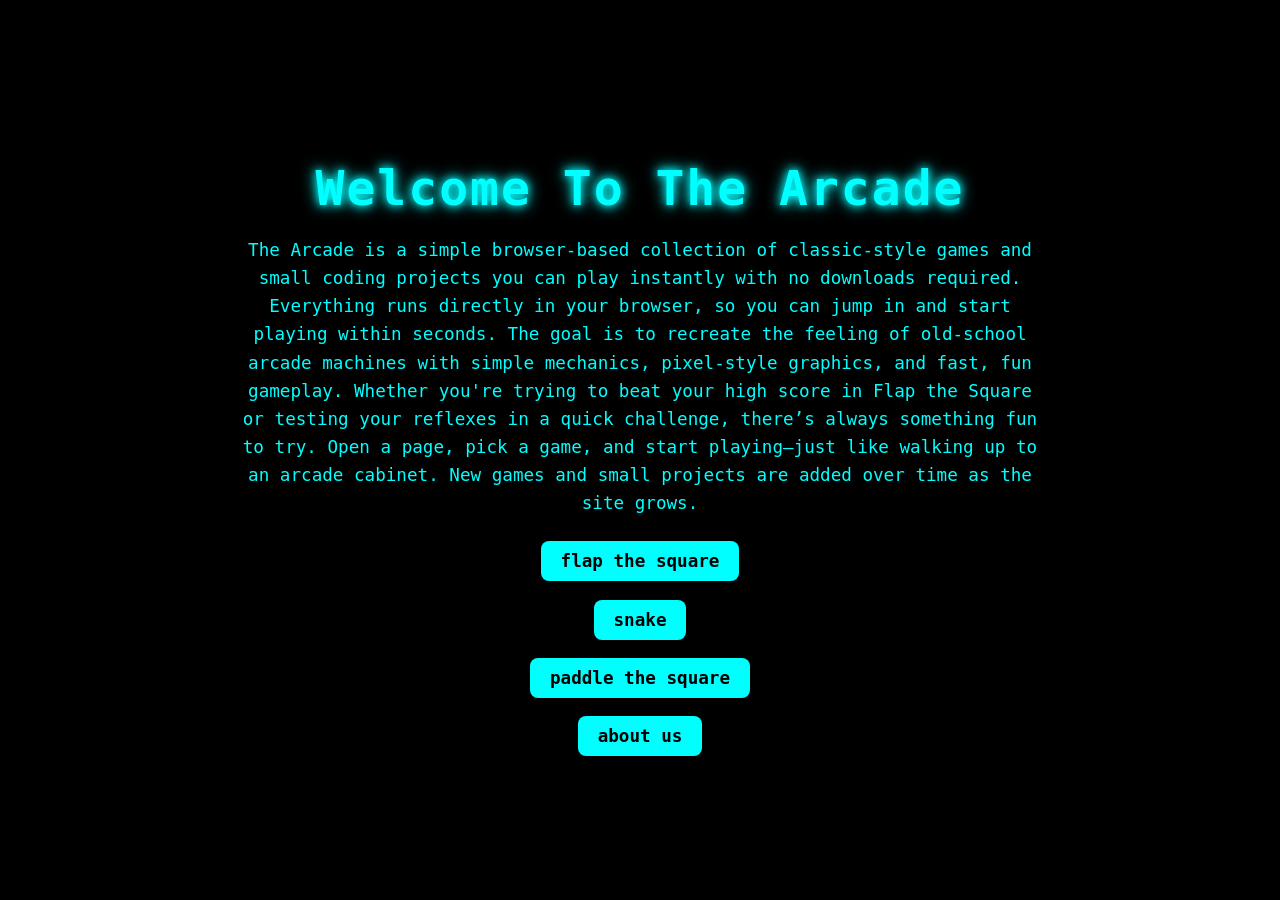
<file: index.html>
<!DOCTYPE html>
<html>
<head>
   <link rel="stylesheet" href="style.css">
    <meta charset="utf-8">
    <title>Welcome to The Arcade</title>
</head>
<body>
    <h1>Welcome To The Arcade</h1>
    <p> 
The Arcade is a simple browser-based collection of classic-style games and small coding projects you can play instantly with no downloads required. Everything runs directly in your browser, so you can jump in and start playing within seconds.

The goal is to recreate the feeling of old-school arcade machines with simple mechanics, pixel-style graphics, and fast, fun gameplay. Whether you're trying to beat your high score in Flap the Square or testing your reflexes in a quick challenge, there’s always something fun to try.

Open a page, pick a game, and start playing—just like walking up to an arcade cabinet. New games and small projects are added over time as the site grows.</p>
   <p> <a href="flap the square.html">flap the square</a> </p>
   <p><a href="snake.html">snake</a> </p>
   <p><a href="paddlethesquaregame.html">paddle the square</a> </p>
   <p><a href="about.html">about us</a> </p>
</body>
</html>
</file>
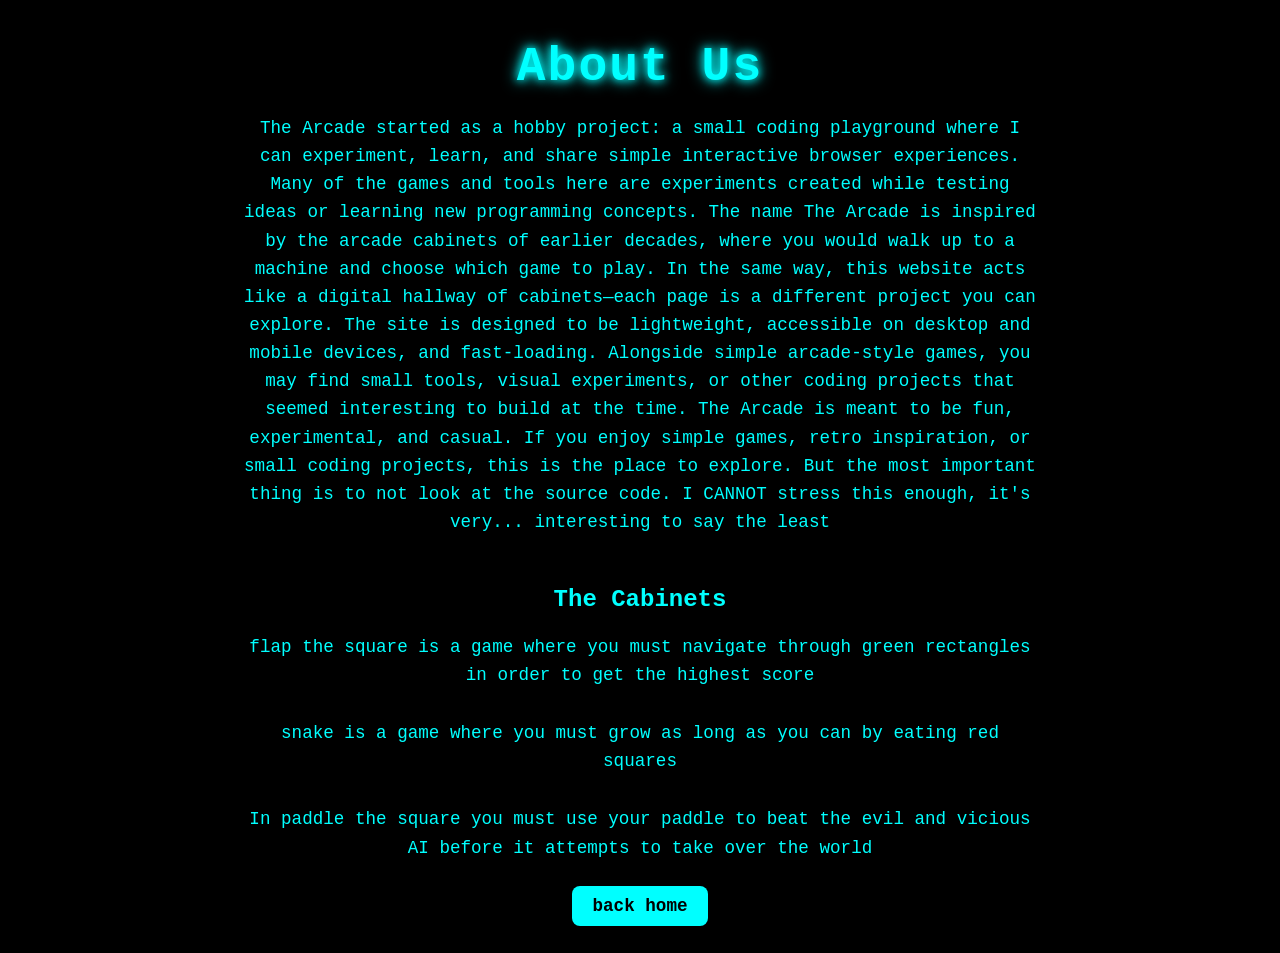
<file: about.html>
<!DOCTYPE html>
<html>
<head>
<script async src="https://pagead2.googlesyndication.com/pagead/js/adsbygoogle.js?client=ca-pub-5912538942178811"
     crossorigin="anonymous"></script>
    <link rel="stylesheet" href="style.css">
    <meta charset="utf-8">
    <title>About Us</title>
</head>
<body>
    <h1>About Us</h1>
    <p> 
The Arcade started as a hobby project: a small coding playground where I can experiment, learn, and share simple interactive browser experiences. Many of the games and tools here are experiments created while testing ideas or learning new programming concepts.

The name The Arcade is inspired by the arcade cabinets of earlier decades, where you would walk up to a machine and choose which game to play. In the same way, this website acts like a digital hallway of cabinets—each page is a different project you can explore.

The site is designed to be lightweight, accessible on desktop and mobile devices, and fast-loading. Alongside simple arcade-style games, you may find small tools, visual experiments, or other coding projects that seemed interesting to build at the time.

The Arcade is meant to be fun, experimental, and casual. If you enjoy simple games, retro inspiration, or small coding projects, this is the place to explore.
But the most important thing is to not look at the source code. I CANNOT stress this enough, it's very... interesting to say the least </p>
   <h2>The Cabinets</h2>
   <p>flap the square is a game where you must navigate through green rectangles in order to get the highest score</p>
   <p>snake is a game where you must grow as long as you can by eating red squares</p>
   <p>In paddle the square you must use your paddle to beat the evil and vicious AI before it attempts to take over the world</p>
   <p> <a href="index.html">back home</a> </p>
</body>
</html>
</file>
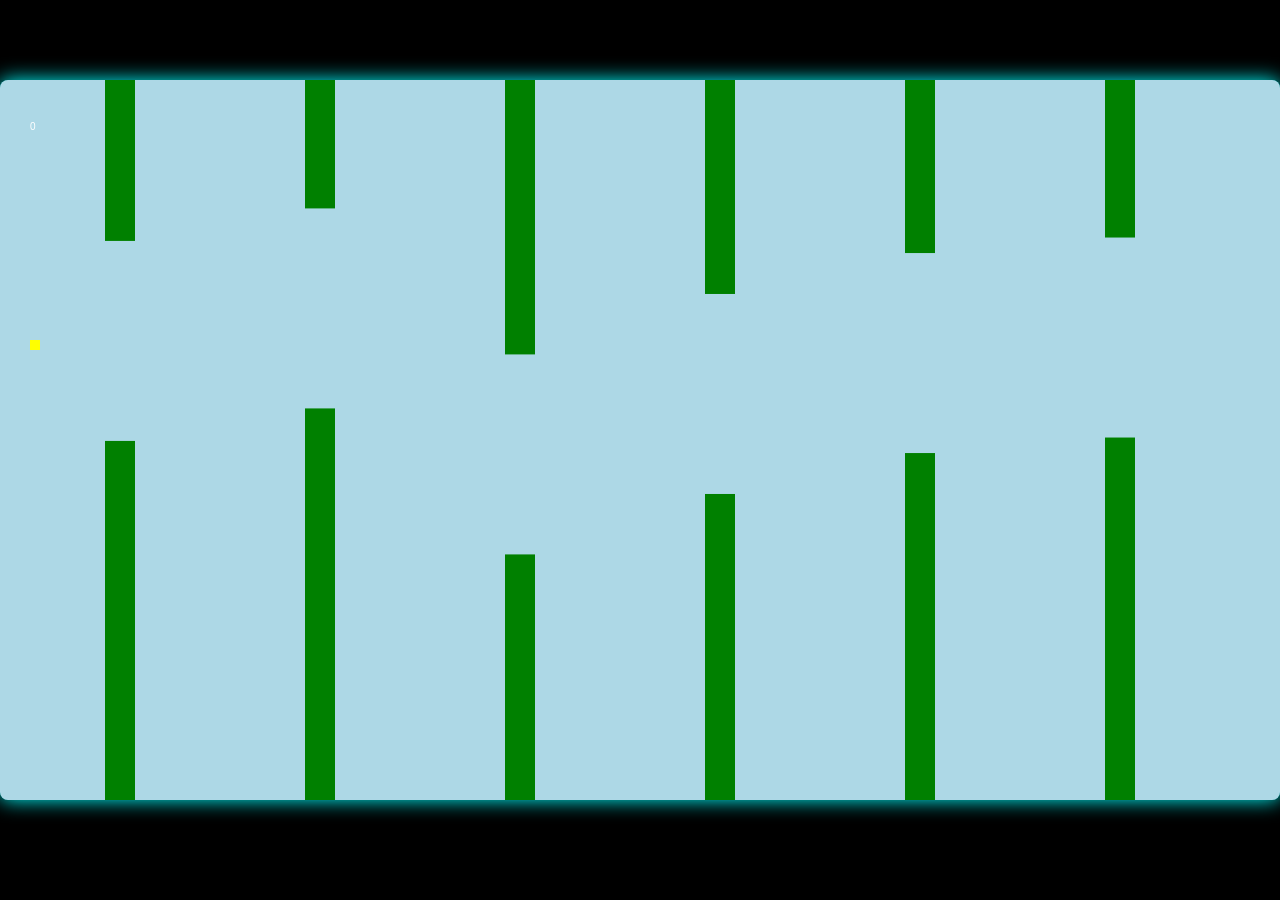
<file: flap the square.html>
<!DOCTYPE html>
<html>
<head>
<script async src="https://pagead2.googlesyndication.com/pagead/js/adsbygoogle.js?client=ca-pub-5912538942178811"
     crossorigin="anonymous"></script>
<link rel="stylesheet" href="style.css">
<title>Flap The Square</title>
</head>
<body>


<canvas id="screen" width="1280" height="720" style="border:1px white;"</canvas>

<script>
const canvas = document.getElementById("screen");
const ctx = canvas.getContext("2d");
var pos_y = 50;
var gravity = 1;
var velocity = 0;
var pipe_x = [200, 400,600, 800, 1000, 1200, 1400, 1600];
var has_pipe_given_score = [false, false,false,false,false,false,false,false];
var pipe_y = [Math.random() * 300, Math.random() * 300, Math.random() * 300, Math.random() * 300, Math.random() * 300, Math.random() * 300,  Math.random() * 300,Math.random() * 300]
var score = 0;
function clearScreen() {
  ctx.clearRect(0, 0, canvas.width, canvas.height);
}
function drawPipe(x, y){
	ctx.fillStyle = "green";
	ctx.fillRect(x, y - canvas.height, 30, canvas.height);
	ctx.fillRect(x, y + 200, 30, canvas.height);
}

document.addEventListener('touchstart', function(event) {
    velocity = -10;
});

document.addEventListener('keydown', function(event) {
  		if (event.code === 'Space' || event.code === 'ArrowUp') {
    			velocity = -10;
  		}
	});
function gameLoop(){
	clearScreen();
	ctx.fillStyle = "lightblue";
	ctx.fillRect(0, 0, canvas.width, canvas.height);
	velocity += gravity;
	pos_y += velocity;
	ctx.fillStyle = "yellow";
	ctx.fillRect(30, pos_y, 10, 10);
	for(let i = 0; i < pipe_x.length; i++){
		drawPipe(pipe_x[i], pipe_y[i]);
		pipe_x[i] -= 5;
		if(pipe_x[i] <= -200){
			pipe_x[i] = 1400;
			has_pipe_given_score[i] = false;
		}
		if(pipe_x[i] <= -30 && has_pipe_given_score[i] == false){
			score++;
			has_pipe_given_score[i] = true;
		}
		if(pipe_x[i] >= -30 && pipe_x[i] <= 40){
			if(pos_y >= pipe_y[i] + 170 || pos_y <= pipe_y[i]){
				window.location.href = "index.html"
			}
		}
	}
	if(pos_y >= canvas.height){
		window.location.href = "index.html";
	}
	ctx.fillStyle = "white"
	ctx.fillText(score.toString(), 30, 50);
	requestAnimationFrame(gameLoop);
}
gameLoop();
</script>

</body>
</html>
</file>
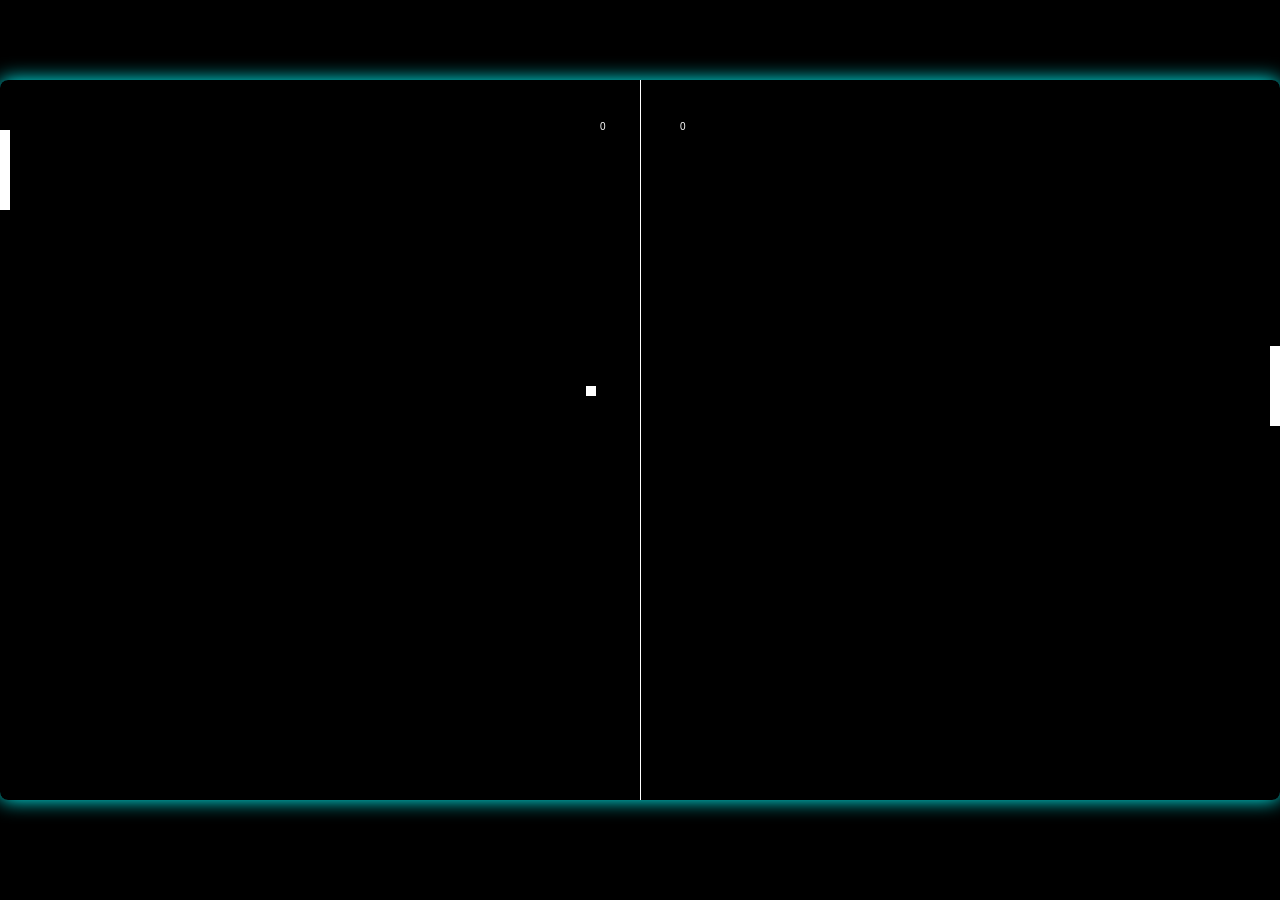
<file: paddlethesquaregame.html>
<!DOCTYPE html>
<html>
<head>
<script async src="https://pagead2.googlesyndication.com/pagead/js/adsbygoogle.js?client=ca-pub-5912538942178811"
     crossorigin="anonymous"></script>
<link rel="stylesheet" href="style.css">
<title>Paddle The Square</title>
</head>
<body>


<canvas id="screen" width="1280" height="720" style="border:1px white;"</canvas>

<script>
const canvas = document.getElementById("screen");
const ctx = canvas.getContext("2d");
var pos_y = 50;
var ball_y = 360;
var ball_x = 640;
var ball_vel_x = -3;
var ball_vel_y = -3;
var enemy_pos_y = 50;
var score = 0;
function clearScreen() {
  ctx.clearRect(0, 0, canvas.width, canvas.height);
}
var arrow_down = false;
var arrow_up = false;
var last_x = 0;
var last_y = 0;
var enemy_score = 0;
document.addEventListener('keydown', function(event) {
  		if (event.code === 'ArrowUp') {
    			arrow_up = true;
  		}
  		if (event.code === 'ArrowDown') {
    			arrow_down = true;
  		}
	});
document.addEventListener('keyup', function(event) {
  		if (event.code === 'ArrowUp') {
    			arrow_up = false;
  		}
  		if (event.code === 'ArrowDown') {
    			arrow_down = false;
  		}
	});
function gameLoop(){
	clearScreen();
	if(arrow_down && pos_y <= 720-80){
		pos_y+=5;
	}
	if(arrow_up && pos_y >= 0){
		pos_y-=5;
	}
	ball_x += ball_vel_x;
	ball_y += ball_vel_y;
	let dx = ball_x - last_x;
	let dy = ball_y - last_y;
	last_y = ball_y;
	last_x = ball_x;
	enemy_pos_y = ball_y- 40;
	let predicted_y = ball_y + (1270 - ball_x) * (dy / dx);
	if(ball_y <= 0 && ball_vel_y < 0){
		ball_vel_y *= -1;
	}
	if(ball_y >= 710 && ball_vel_y > 0){
		ball_vel_y *= -1;
	}
	if(ball_x <= 10 && ball_y >= pos_y && ball_y <= pos_y + 80 && ball_vel_x < 0){
		ball_vel_x -= 1;
		ball_vel_x *= -1;
		if(ball_vel_y > 0){
			ball_vel_y += 1;
		}
		if(ball_vel_y < 0){
			ball_vel_y -= 1;
		}
	}
	if(ball_x >= 1270 && ball_vel_x > 0 && ball_y >= enemy_pos_y && ball_y <= enemy_pos_y + 80){
		ball_vel_x += 1;
		ball_vel_x *= -1;
		if(ball_vel_y > 0){
			ball_vel_y += 1;
		}
		if(ball_vel_y < 0){
			ball_vel_y -= 1;
		}
	}
	if(ball_x <= 0){
		ball_x = 640;
		ball_y = 360;
		ball_vel_x = -1;
		ball_vel_y = -1;
		enemy_score++;
	}
	if(ball_x >= 1280){
		ball_x = 640;
		ball_y = 360;
		ball_vel_x = -1;
		ball_vel_y = -1;
		score++;
	}
	//if(predicted_y > enemy_pos_y && ball_vel_x > 0 && enemy_pos_y <= 720-80){
//		enemy_pos_y += 3;
//	}
//	if(predicted_y < enemy_pos_y  && ball_vel_x > 0 && enemy_pos_y >= 0){
//		enemy_pos_y -= 3;
//	}
	
	ctx.fillStyle = "black";
	ctx.fillRect(0, 0, canvas.width, canvas.height);
	ctx.fillStyle = "white";
	ctx.fillRect(0, pos_y, 10, 80);
	ctx.fillRect(1270, enemy_pos_y, 10, 80)
	ctx.fillRect(ball_x, ball_y, 10, 10);
	ctx.fillText(score.toString(), 600, 50);
	ctx.fillText(enemy_score.toString(), 680, 50);
	ctx.fillRect(640, 0, 1, 720)
	requestAnimationFrame(gameLoop);
}
gameLoop();
</script>

</body>
</html>
</file>
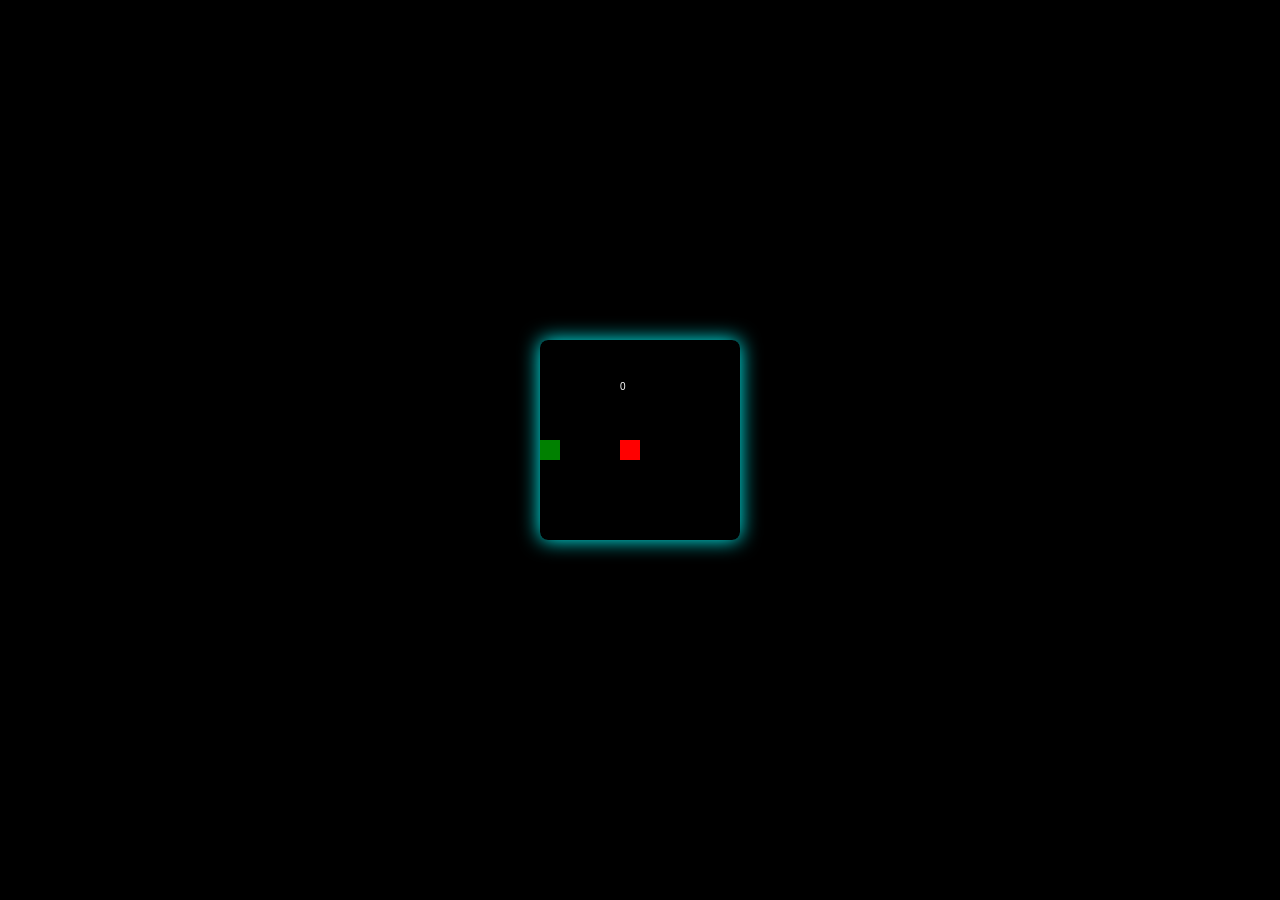
<file: snake.html>
<!DOCTYPE html>
<html>
<head>
<title>Snake</title>
<link rel="stylesheet" href="style.css">
</head>
<body>


<canvas id="screen" width="200" height="200" style="border:1px white;"</canvas>

<script>
const canvas = document.getElementById("screen");
const ctx = canvas.getContext("2d");

var map = [
	[0,0,0,0,0,0,0,0,0,0],
	[0,0,0,0,0,0,0,0,0,0],
	[0,0,0,0,0,0,0,0,0,0],
	[0,0,0,0,0,0,0,0,0,0],
	[0,0,0,0,0,0,0,0,0,0],
	[0,0,0,0,0,0,0,0,0,0],
	[0,0,0,0,0,0,0,0,0,0],
	[0,0,0,0,0,0,0,0,0,0],
	[0,0,0,0,0,0,0,0,0,0],
	[0,0,0,0,0,0,0,0,0,0]
]

var pos_y = 5;
var pos_x = 0;
var x_vel = 0;
var y_vel = 0;
var apple_x = 4;
var apple_y = 5;
var prev_pos_x = [];
var prev_pos_y = [];
var score = 0;
function clearScreen() {
  ctx.clearRect(0, 0, canvas.width, canvas.height);
}

document.addEventListener('keydown', function(event) {
  		if (event.code === 'ArrowUp' && y_vel === 0) {
    			x_vel = 0;
			y_vel = -1;
  		}
  		if (event.code === 'ArrowDown' && y_vel === 0) {
    			x_vel = 0;
			y_vel = 1;
  		}
  		if (event.code === 'ArrowLeft' && x_vel === 0) {
    			x_vel = -1;
			y_vel = 0;
  		}
  		if (event.code === 'ArrowRight' && x_vel === 0) {
    			x_vel = 1;
			y_vel = 0;
  		}
	});
for(let i = 0; i < 100; i++){
	prev_pos_x[i] = 0;
	prev_pos_y[i] = 0;
}
function gameLoop(){
setTimeout(() => {
	clearScreen();
	prev_pos_x[0] = pos_x;
	prev_pos_y[0] = pos_y;
	pos_x += x_vel;
	pos_y += y_vel;
	if(pos_y > 9){
		window.location.href = "index.html";
		return;
	}
	if(pos_y < 0){
		window.location.href = "index.html";
		return;
	}
	if(pos_x > 9){
		window.location.href = "index.html";
		return;
	}
	if(pos_x < 0){
		window.location.href = "index.html";
		return;
	}
	var swpx=[];
	var swpy=[];
	for(let i = 0; i < 100; i++){
		swpx[i] = prev_pos_x[i];
		swpy[i] = prev_pos_y[i];
	}
	for(let i = 0; i < 100; i++){
			if(i > 0){
				prev_pos_x[i] = swpx[i - 1];
				prev_pos_y[i] = swpy[i - 1];
			}
	}
	for(let i = 0; i < 10; i++)
	{
		for(let j =0; j < 10; j++){
			if(apple_x === pos_x && apple_y === pos_y){
				score++;
				apple_x = Math.floor(Math.random() * 9);
				apple_y = Math.floor(Math.random() * 9);
			}
			if(i === pos_y && j === pos_x){
				map[j][i] = 1;
			}
			else if(i === apple_y && j === apple_x){
				map[j][i] = 2; 
			}
			else{
				map[j][i] = 0;
			}
		}
	}
	for(let i = 0; i < score; i++){
		map[prev_pos_x[i]][prev_pos_y[i]] = 1;
		if(prev_pos_x[i] === pos_x && prev_pos_y[i] === pos_y){
			window.location.href = "index.html";	
		}
	}
	for(let i = 0; i < 10; i++){
		for(let j = 0; j < 10; j++){
			switch(map[i][j]){
				case 0:
					ctx.fillStyle = "black";
					ctx.fillRect(i *  20, j * 20, 20, 20);
					break;
				case 1:
					ctx.fillStyle = "green";
					ctx.fillRect(i *  20, j * 20, 20, 20);
					break;
				case 2:
					ctx.fillStyle = "red";
					ctx.fillRect(i *  20, j * 20, 20, 20);
					break;
			}
		}
	}
	ctx.fillStyle = "white";
	ctx.fillText(score.toString(), 80, 50);
	requestAnimationFrame(gameLoop);
	}, 100);
}
gameLoop();
</script>

</body>
</html>
</file>
<file: style.css>
body {
  margin: 0;
  padding: 0;
  background: black;
  color: #0ff;
  font-family: 'Press Start 2P', monospace;
  display: flex;
  flex-direction: column;
  align-items: center;
  justify-content: center;
  min-height: 100vh;
}

h1 {
  font-size: 3rem;
  letter-spacing: 2px;
  margin: 40px 0 20px;
  text-shadow: 0 0 8px #0ff, 0 0 16px #0ff;
  animation: glow 1.5s infinite alternate;
}

canvas {
  border: 2px solid #0ff;
  border-radius: 8px;
  background: black;
  box-shadow: 0 0 20px #0ff, 0 0 40px #0ff inset;
  margin-bottom: 20px;
}

.scoreboard {
  display: flex;
  justify-content: center;
  gap: 50px;
  font-size: 2rem;
  margin-bottom: 20px;
  text-shadow: 0 0 5px #0ff, 0 0 10px #0ff;
  animation: glow 1.5s infinite alternate;
}

button, a {
  background: #0ff;
  color: black;
  font-weight: bold;
  padding: 10px 20px;
  border: none;
  border-radius: 8px;
  text-decoration: none;
  cursor: pointer;
  transition: all 0.2s ease-in-out;
}

button:hover, a:hover {
  background: #0aa;
  box-shadow: 0 0 10px #0ff, 0 0 20px #0ff;
  transform: scale(1.05);
}

p, .description {
  max-width: 800px;
  text-align: center;
  line-height: 1.6;
  font-size: 1.1rem;
  margin: 0 20px 30px;
}

footer {
  margin-top: auto;
  padding: 20px;
  font-size: 0.9rem;
  color: #0aa;
  text-align: center;
}

@keyframes glow {
  from { text-shadow: 0 0 5px #0ff, 0 0 10px #0ff; }
  to { text-shadow: 0 0 15px #0ff, 0 0 30px #0ff; }
}
</file>
